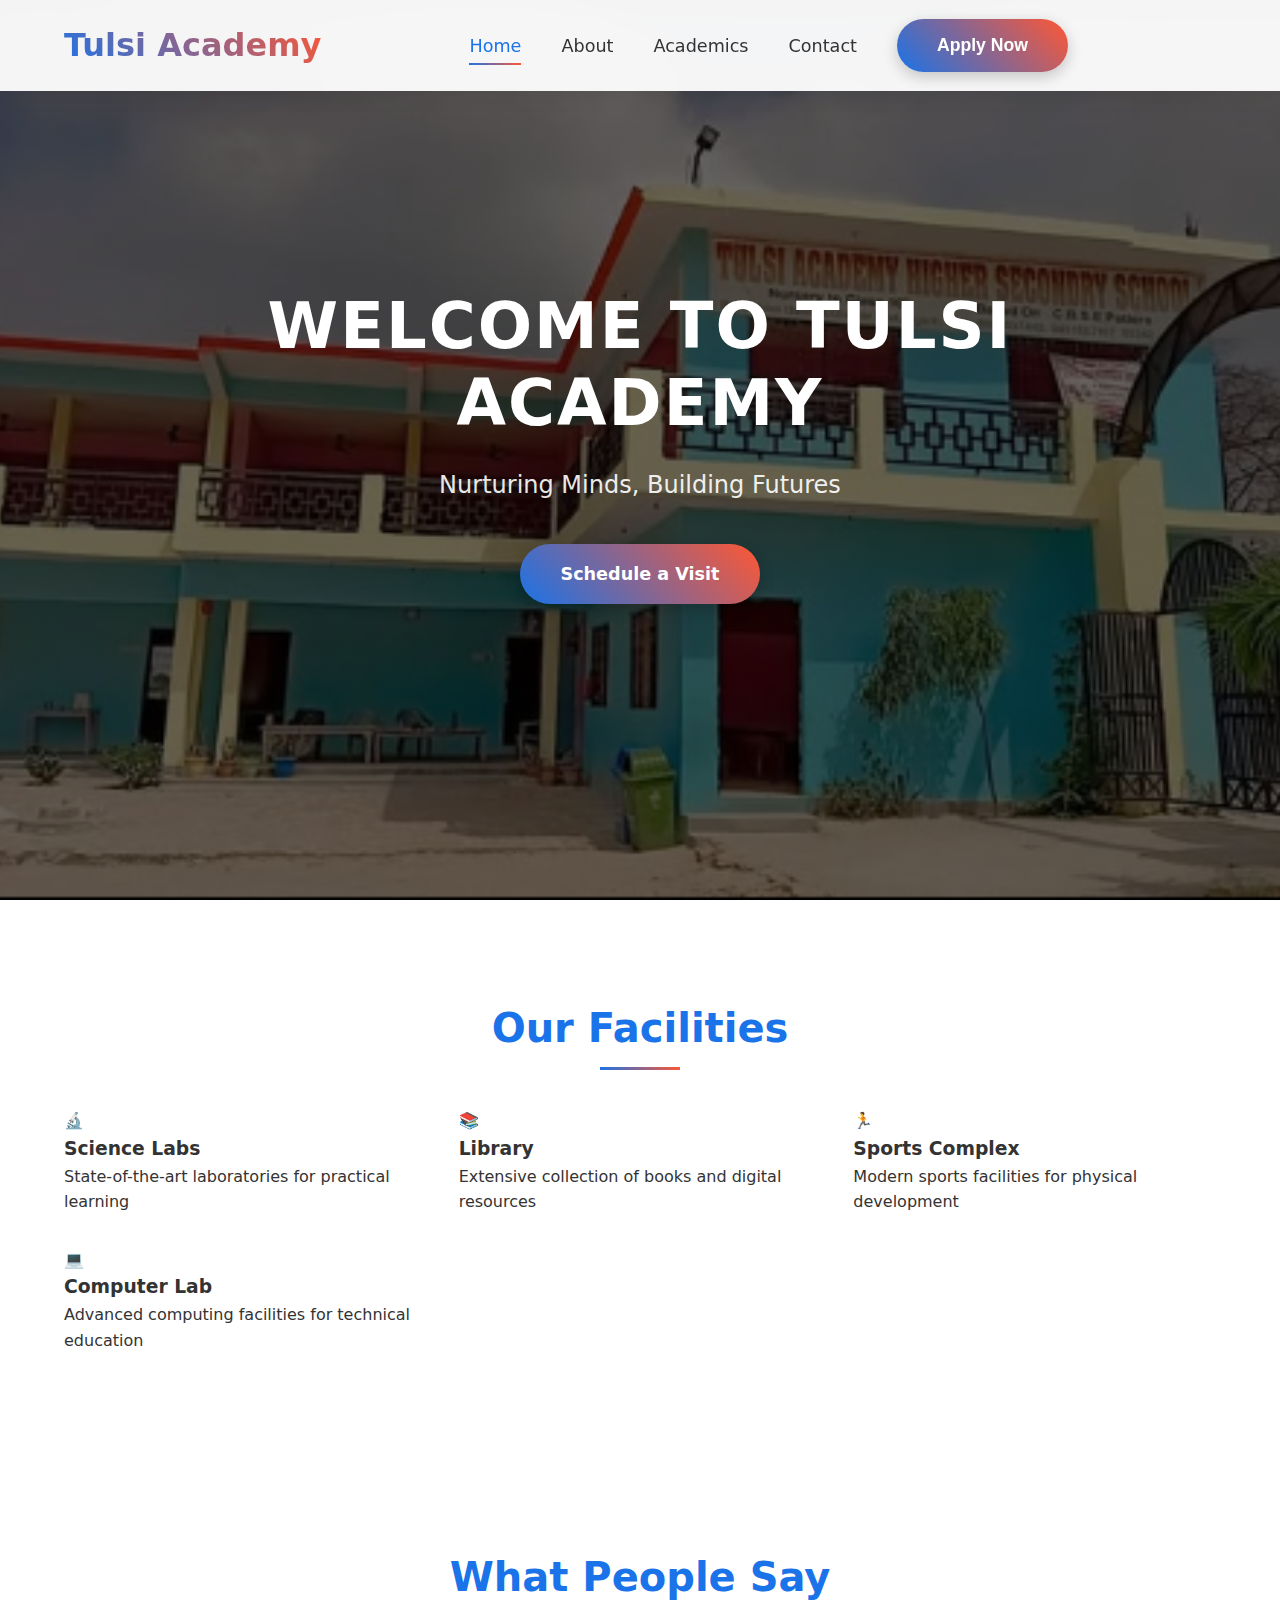
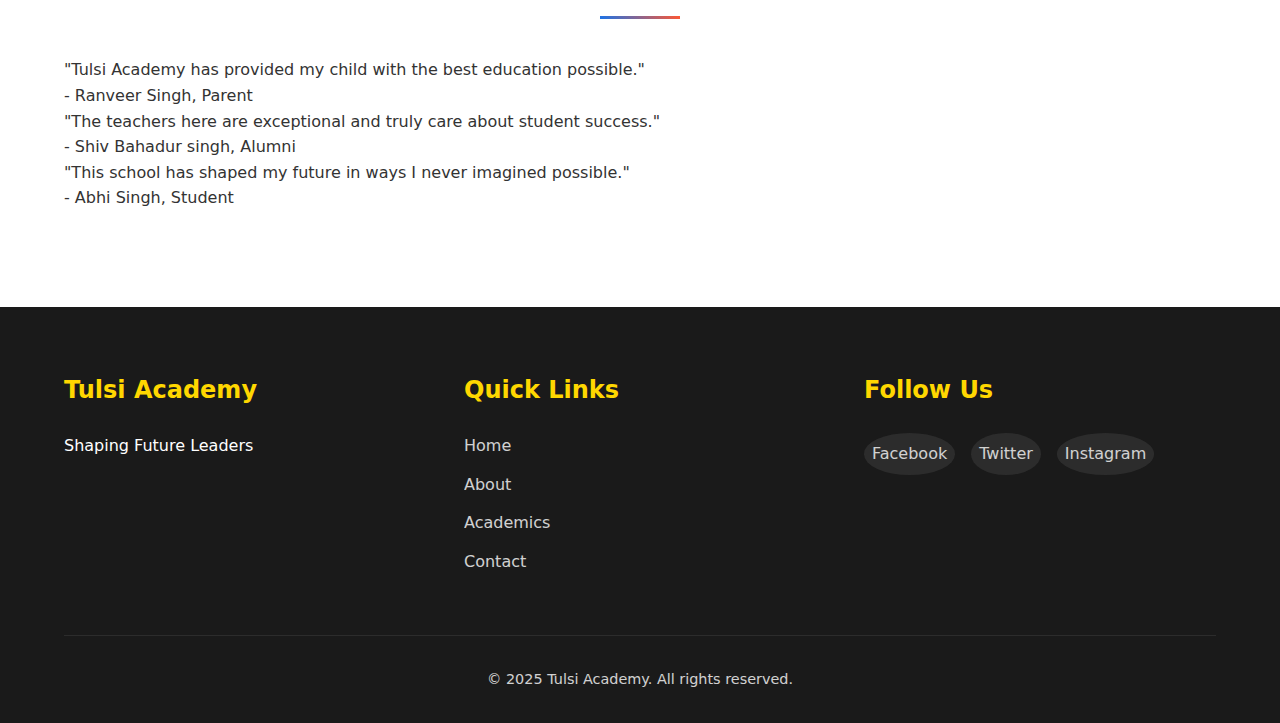
<file: index.html>
<!DOCTYPE html>
<html lang="en">
<head>
    <meta charset="UTF-8" />
    <meta name="viewport" content="width=device-width, initial-scale=1.0" />
    <title>Tulsi Academy - Shaping Future Leaders</title>
    <link rel="stylesheet" href="style.css" />
</head>
<body>
    <nav class="navbar">
        <div class="logo">Tulsi Academy</div>
        <div class="nav-links">
            <a href="index.html" class="active">Home</a>
            <a href="about.html">About</a>
            <a href="academics.html">Academics</a>
            <a href="contact.html">Contact</a>
            <button class="cta-button">Apply Now</button>
        </div>
        <div class="mobile-menu-btn">
            <span></span>
            <span></span>
            <span></span>
        </div>
    </nav>

    <main>
        <section id="home" class="hero">
            <div class="hero-content">
                <h1>Welcome to Tulsi Academy</h1>
                <p>Nurturing Minds, Building Futures</p>
                <a href="schedule.html" class="cta-button">Schedule a Visit</a>
            </div>
        </section>

        <section class="facilities">
            <h2>Our Facilities</h2>
            <div class="facilities-grid">
                <div class="facility-card">
                    <div class="facility-icon">🔬</div>
                    <h3>Science Labs</h3>
                    <p>State-of-the-art laboratories for practical learning</p>
                </div>
                <div class="facility-card">
                    <div class="facility-icon">📚</div>
                    <h3>Library</h3>
                    <p>Extensive collection of books and digital resources</p>
                </div>
                <div class="facility-card">
                    <div class="facility-icon">🏃</div>
                    <h3>Sports Complex</h3>
                    <p>Modern sports facilities for physical development</p>
                </div>
                <div class="facility-card">
                    <div class="facility-icon">💻</div>
                    <h3>Computer Lab</h3>
                    <p>Advanced computing facilities for technical education</p>
                </div>
            </div>
        </section>

        <section class="testimonials">
            <h2>What People Say</h2>
            <div class="testimonial-container">
                <div class="testimonial active">
                    <p>"Tulsi Academy has provided my child with the best education possible."</p>
                    <span>- Ranveer Singh, Parent</span>
                </div>
                <div class="testimonial">
                    <p>"The teachers here are exceptional and truly care about student success."</p>
                    <span>- Shiv Bahadur singh, Alumni</span>
                </div>
                <div class="testimonial">
                    <p>"This school has shaped my future in ways I never imagined possible."</p>
                    <span>- Abhi Singh, Student</span>
                </div>
            </div>
        </section>
    </main>

    <footer>
        <div class="footer-content">
            <div class="footer-section">
                <h3>Tulsi Academy</h3>
                <p>Shaping Future Leaders</p>
            </div>
            <div class="footer-section">
                <h3>Quick Links</h3>
                <a href="index.html">Home</a>
                <a href="about.html">About</a>
                <a href="academics.html">Academics</a>
                <a href="contact.html">Contact</a>
            </div>
            <div class="footer-section">
                <h3>Follow Us</h3>
                <div class="social-links">
                    <a href="#">Facebook</a>
                    <a href="#">Twitter</a>
                    <a href="#">Instagram</a>
                </div>
            </div>
        </div>
        <div class="footer-bottom">
            <p>&copy; 2025 Tulsi Academy. All rights reserved.</p>
        </div>
    </footer>

    <script type="module" src="/main.js"></script>
</body>
</html>
</file>
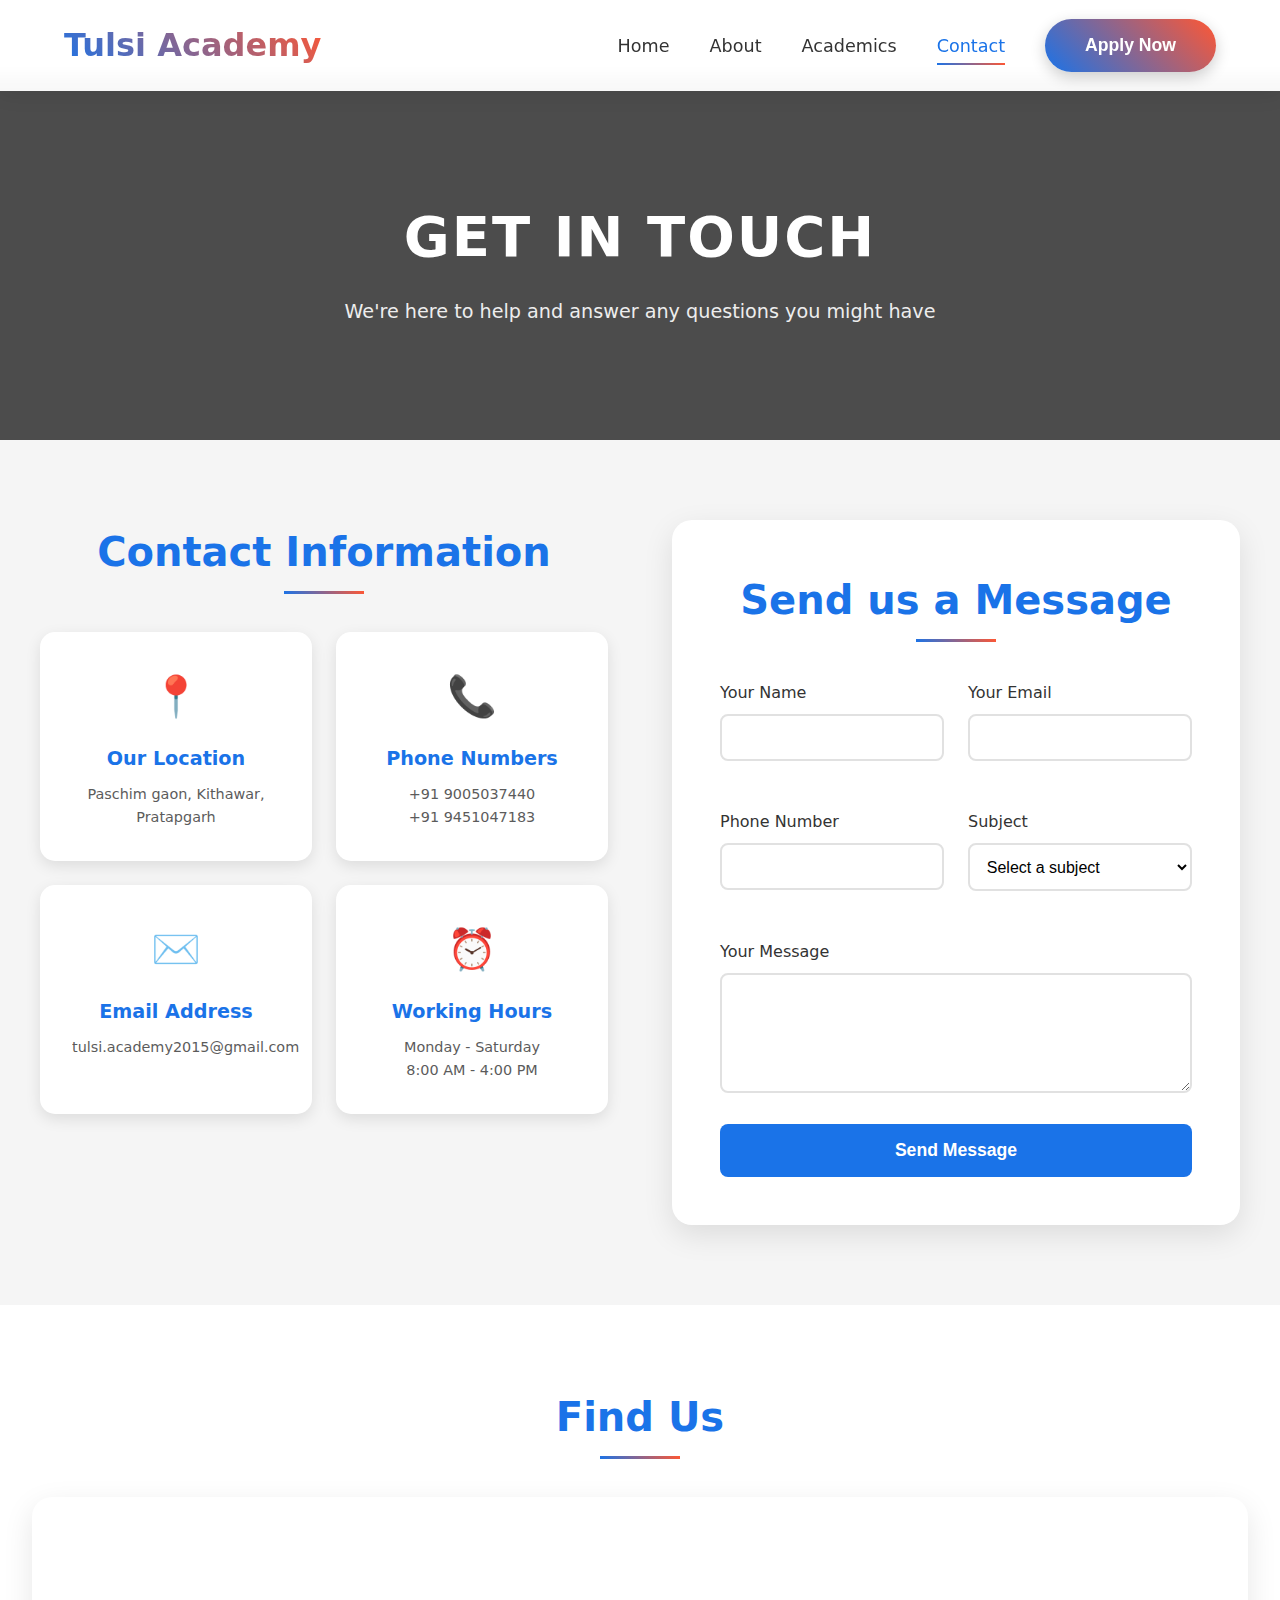
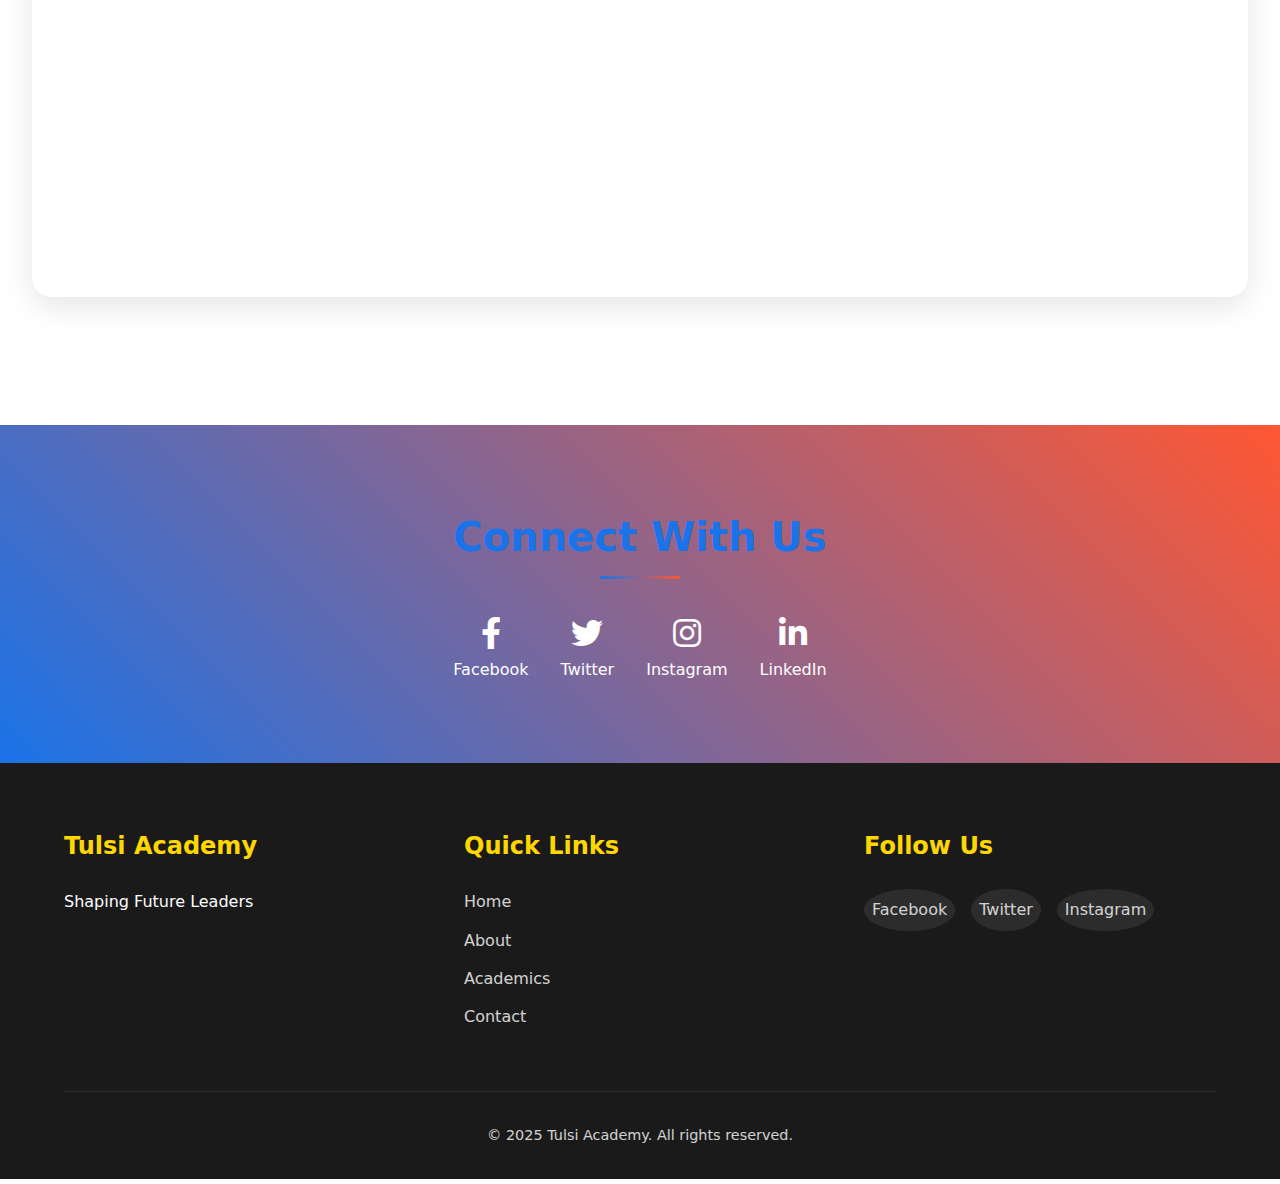
<file: contact.html>
<!DOCTYPE html>
<html lang="en">
<head>
    <meta charset="UTF-8" />
    <meta name="viewport" content="width=device-width, initial-scale=1.0" />
    <title>Contact Us - Tulsi Academy</title>
    <link rel="stylesheet" href="/style.css" />
</head>
<body>
    <nav class="navbar">
        <div class="logo">Tulsi Academy</div>
        <div class="nav-links">
            <a href="index.html">Home</a>
            <a href="about.html">About</a>
            <a href="academics.html">Academics</a>
            <a href="contact.html" class="active">Contact</a>
            <button class="cta-button">Apply Now</button>
        </div>
    </nav>

    <main>
        <div class="contact-hero">
            <h1 data-aos="fade-down">Get in Touch</h1>
            <p data-aos="fade-up">We're here to help and answer any questions you might have</p>
        </div>

        <section class="contact-section">
            <div class="contact-container">
                <div class="contact-info" data-aos="fade-right">
                    <h2>Contact Information</h2>
                    <div class="info-cards">
                        <div class="info-card">
                            <div class="info-icon">📍</div>
                            <h3>Our Location</h3>
                            <p>Paschim gaon, Kithawar, Pratapgarh</p>
                        </div>
                        <div class="info-card">
                            <div class="info-icon">📞</div>
                            <h3>Phone Numbers</h3>
                            <p>+91 9005037440</p>
                            <p>+91 9451047183</p>
                        </div>
                        <div class="info-card">
                            <div class="info-icon">✉️</div>
                            <h3>Email Address</h3>
                            <p>tulsi.academy2015@gmail.com</p>
                        </div>
                        <div class="info-card">
                            <div class="info-icon">⏰</div>
                            <h3>Working Hours</h3>
                            <p>Monday - Saturday</p>
                            <p>8:00 AM - 4:00 PM</p>
                        </div>
                    </div>
                </div>

                <div class="contact-form-container" data-aos="fade-left">
                    <h2>Send us a Message</h2>
                    <form class="contact-form" id="contactForm">
                        <div class="form-row">
                            <div class="form-group">
                                <label for="name">Your Name</label>
                                <input type="text" id="name" required>
                                <div class="form-border"></div>
                            </div>
                            <div class="form-group">
                                <label for="email">Your Email</label>
                                <input type="email" id="email" required>
                                <div class="form-border"></div>
                            </div>
                        </div>
                        <div class="form-row">
                            <div class="form-group">
                                <label for="phone">Phone Number</label>
                                <input type="tel" id="phone">
                                <div class="form-border"></div>
                            </div>
                            <div class="form-group">
                                <label for="subject">Subject</label>
                                <select id="subject" required>
                                    <option value="">Select a subject</option>
                                    <option value="admission">Admission Inquiry</option>
                                    <option value="general">General Inquiry</option>
                                    <option value="feedback">Feedback</option>
                                    <option value="complaint">Complaint</option>
                                </select>
                                <div class="form-border"></div>
                            </div>
                        </div>
                        <div class="form-group">
                            <label for="message">Your Message</label>
                            <textarea id="message" rows="5" required></textarea>
                            <div class="form-border"></div>
                        </div>
                        <button type="submit" class="submit-button">
                            <span>Send Message</span>
                            <div class="button-effect"></div>
                        </button>
                    </form>
                </div>
            </div>
        </section>

        <section class="map-section" data-aos="zoom-in">
            <h2>Find Us</h2>
            <div class="map-container">
                <iframe 
                    src="https://www.google.com/maps/embed?pb=!1m18!1m12!1m3!1d3585.631401018484!2d81.77848947470812!3d26.012889277194855!2m3!1f0!2f0!3f0!3m2!1i1024!2i768!4f13.1!3m3!1m2!1s0x399af3d20f72b7ef%3A0xb9af66e55551ac8c!2sTulsi%20Academy%20School!5e0!3m2!1sen!2sin!4v1739102070087!5m2!1sen!2sin" 
                    width="100%" 
                    height="450" 
                    style="border:0;" 
                    allowfullscreen="" 
                    loading="lazy">
                </iframe>
            </div>
        </section>

        <section class="social-connect" data-aos="fade-up">
            <h2>Connect With Us</h2>
            <div class="social-icons">
                <a href="#" class="social-icon facebook">
                    <i class="fab fa-facebook-f"></i>
                    <span>Facebook</span>
                </a>
                <a href="#" class="social-icon twitter">
                    <i class="fab fa-twitter"></i>
                    <span>Twitter</span>
                </a>
                <a href="#" class="social-icon instagram">
                    <i class="fab fa-instagram"></i>
                    <span>Instagram</span>
                </a>
                <a href="#" class="social-icon linkedin">
                    <i class="fab fa-linkedin-in"></i>
                    <span>LinkedIn</span>
                </a>
            </div>
        </section>
    </main>

    <footer>
        <div class="footer-content">
            <div class="footer-section">
                <h3>Tulsi Academy</h3>
                <p>Shaping Future Leaders</p>
            </div>
            <div class="footer-section">
                <h3>Quick Links</h3>
                <a href="index.html">Home</a>
                <a href="about.html">About</a>
                <a href="academics.html">Academics</a>
                <a href="contact.html">Contact</a>
            </div>
            <div class="footer-section">
                <h3>Follow Us</h3>
                <div class="social-links">
                    <a href="#">Facebook</a>
                    <a href="#">Twitter</a>
                    <a href="#">Instagram</a>
                </div>
            </div>
        </div>
        <div class="footer-bottom">
            <p>&copy; 2025 Tulsi Academy. All rights reserved.</p>
        </div>
    </footer>

    <script type="module" src="/main.js"></script>
    <link rel="stylesheet" href="https://cdnjs.cloudflare.com/ajax/libs/font-awesome/5.15.4/css/all.min.css">
</body>
</html>
</file>
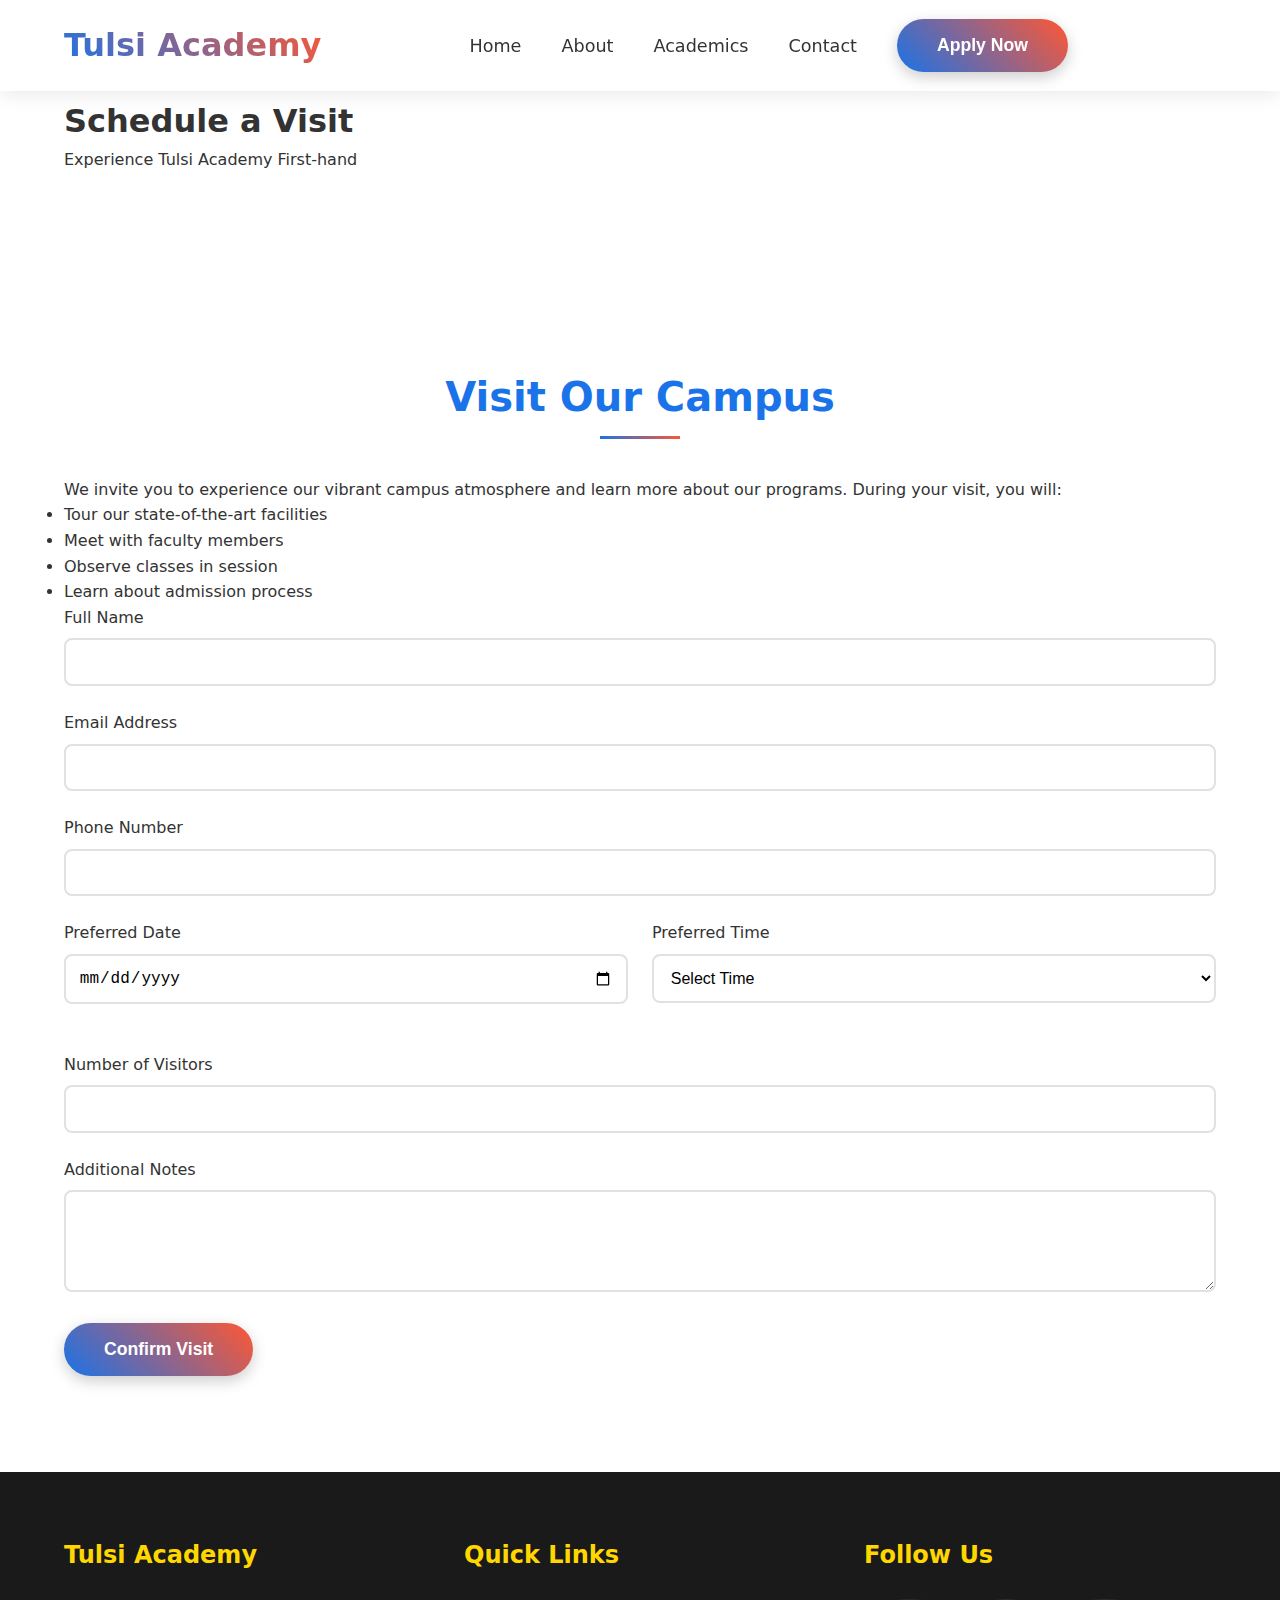
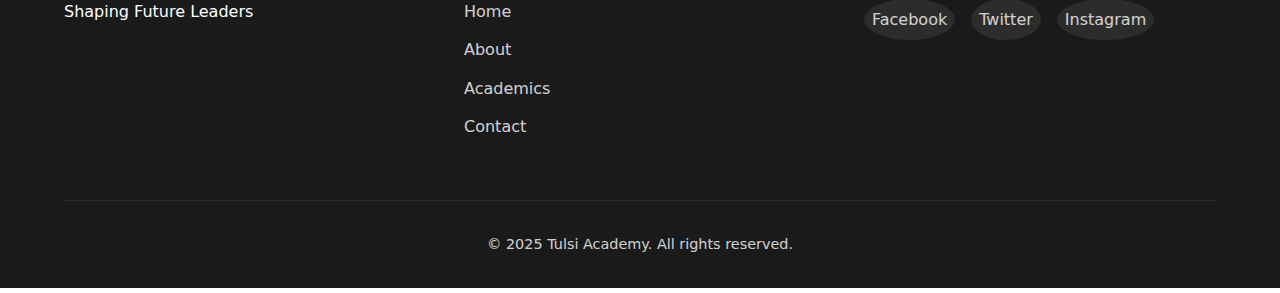
<file: schedule.html>
<!DOCTYPE html>
<html lang="en">
<head>
    <meta charset="UTF-8" />
    <meta name="viewport" content="width=device-width, initial-scale=1.0" />
    <title>Schedule a Visit - Tulsi Academy</title>
    <link rel="stylesheet" href="/style.css" />
</head>
<body>
    <nav class="navbar">
        <div class="logo">Tulsi Academy</div>
        <div class="nav-links">
            <a href="index.html">Home</a>
            <a href="about.html">About</a>
            <a href="academics.html">Academics</a>
            <a href="contact.html">Contact</a>
            <button class="cta-button">Apply Now</button>
        </div>
        <div class="mobile-menu-btn">
            <span></span>
            <span></span>
            <span></span>
        </div>
    </nav>

    <main>
        <section class="page-header schedule-header">
            <h1>Schedule a Visit</h1>
            <p class="header-subtitle">Experience Tulsi Academy First-hand</p>
        </section>

        <section class="schedule-page">
            <div class="schedule-container">
                <div class="schedule-info">
                    <h2>Visit Our Campus</h2>
                    <p>We invite you to experience our vibrant campus atmosphere and learn more about our programs. During your visit, you will:</p>
                    <ul class="visit-features">
                        <li>Tour our state-of-the-art facilities</li>
                        <li>Meet with faculty members</li>
                        <li>Observe classes in session</li>
                        <li>Learn about admission process</li>
                    </ul>
                </div>

                <form class="schedule-form">
                    <div class="form-group">
                        <label for="name">Full Name</label>
                        <input type="text" id="name" required>
                    </div>
                    
                    <div class="form-group">
                        <label for="email">Email Address</label>
                        <input type="email" id="email" required>
                    </div>
                    
                    <div class="form-group">
                        <label for="phone">Phone Number</label>
                        <input type="tel" id="phone" required>
                    </div>
                    
                    <div class="form-row">
                        <div class="form-group">
                            <label for="date">Preferred Date</label>
                            <input type="date" id="date" required>
                        </div>
                        
                        <div class="form-group">
                            <label for="time">Preferred Time</label>
                            <select id="time" required>
                                <option value="">Select Time</option>
                                <option value="morning">9:00 AM - 11:00 AM</option>
                                <option value="afternoon">2:00 PM - 4:00 PM</option>
                            </select>
                        </div>
                    </div>
                    
                    <div class="form-group">
                        <label for="participants">Number of Visitors</label>
                        <input type="number" id="participants" min="1" max="5" required>
                    </div>
                    
                    <div class="form-group">
                        <label for="message">Additional Notes</label>
                        <textarea id="message" rows="4"></textarea>
                    </div>

                    <button type="submit" class="cta-button">Confirm Visit</button>
                </form>
            </div>
        </section>
    </main>

    <footer>
        <div class="footer-content">
            <div class="footer-section">
                <h3>Tulsi Academy</h3>
                <p>Shaping Future Leaders</p>
            </div>
            <div class="footer-section">
                <h3>Quick Links</h3>
                <a href="index.html">Home</a>
                <a href="about.html">About</a>
                <a href="academics.html">Academics</a>
                <a href="contact.html">Contact</a>
            </div>
            <div class="footer-section">
                <h3>Follow Us</h3>
                <div class="social-links">
                    <a href="#">Facebook</a>
                    <a href="#">Twitter</a>
                    <a href="#">Instagram</a>
                </div>
            </div>
        </div>
        <div class="footer-bottom">
            <p>&copy; 2025 Tulsi Academy. All rights reserved.</p>
        </div>
    </footer>

    <script type="module" src="/main.js"></script>
</body>
</html>
</file>
<file: style.css>
:root {
    --primary-color: #1a73e8;
    --secondary-color: #ffd700;
    --accent-color: #ff5733;
    --text-color: #333;
    --light-bg: #f5f5f5;
    --white: #ffffff;
    --dark-bg: #1a1a1a;
    --card-shadow: 0 10px 30px rgba(0, 0, 0, 0.1);
    --transition: all 0.3s ease-in-out;
  }
  
  * {
    margin: 0;
    padding: 0;
    box-sizing: border-box;
    scroll-behavior: smooth;
  }
  
  body {
    font-family: 'Inter', system-ui, -apple-system, sans-serif;
    line-height: 1.6;
    color: var(--text-color);
    background-color: var(--white);
    overflow-x: hidden;
  }
  
  /* Navbar Styles */
  .navbar {
    position: fixed;
    top: 0;
    width: 100%;
    display: flex;
    justify-content: space-between;
    align-items: center;
    padding: 1.2rem 5%;
    background: rgba(255, 255, 255, 0.95);
    backdrop-filter: blur(10px);
    box-shadow: 0 2px 20px rgba(0, 0, 0, 0.1);
    z-index: 1000;
    transition: var(--transition);
  }
  
  .navbar.scrolled {
    padding: 0.8rem 5%;
    background: rgba(255, 255, 255, 0.98);
  }
  
  .logo {
    font-size: 2rem;
    font-weight: 700;
    background: linear-gradient(45deg, var(--primary-color), var(--accent-color));
    -webkit-background-clip: text;
    background-clip: text;
    color: transparent;
    transition: var(--transition);
  }
  
  .logo:hover {
    transform: scale(1.05);
  }
  
  .nav-links {
    display: flex;
    gap: 2.5rem;
    align-items: center;
  }
  
  .nav-links a {
    text-decoration: none;
    color: var(--text-color);
    font-weight: 500;
    font-size: 1.1rem;
    position: relative;
    transition: var(--transition);
  }
  
  .nav-links a::after {
    content: '';
    position: absolute;
    bottom: -5px;
    left: 0;
    width: 100%;
    height: 2px;
    background: linear-gradient(45deg, var(--primary-color), var(--accent-color));
    transform: scaleX(0);
    transform-origin: right;
    transition: transform 0.3s ease;
  }
  
  .nav-links a:hover::after {
    transform: scaleX(1);
    transform-origin: left;
  }
  
  .nav-links a.active {
    color: var(--primary-color);
  }
  
  .nav-links a.active::after {
    transform: scaleX(1);
  }
  
  /* Hero Section */
  .hero {
    min-height: 100vh;
    background: linear-gradient(rgba(0, 0, 0, 0.6), rgba(0, 0, 0, 0.6)),
                url('tulsi.PNG');
    background-size: cover;
    background-position: center;
    background-attachment: fixed;
    display: flex;
    align-items: center;
    justify-content: center;
    text-align: center;
    color: var(--white);
    padding: 2rem;
  }
  
  .hero-content {
    max-width: 900px;
    animation: fadeInUp 1s ease;
  }
  
  .hero-content h1 {
    font-size: 4rem;
    font-weight: 800;
    margin-bottom: 1.5rem;
    line-height: 1.2;
    text-transform: uppercase;
    letter-spacing: 2px;
  }
  
  .hero-content p {
    font-size: 1.5rem;
    margin-bottom: 2.5rem;
    opacity: 0.9;
  }
  
  /* Buttons */
  .cta-button {
    padding: 1rem 2.5rem;
    font-size: 1.1rem;
    font-weight: 600;
    color: var(--white);
    background: linear-gradient(45deg, var(--primary-color), var(--accent-color));
    border: none;
    border-radius: 50px;
    cursor: pointer;
    transition: var(--transition);
    box-shadow: 0 5px 15px rgba(0, 0, 0, 0.2);
    text-decoration: none;
    display: inline-block;
    position: relative;
    overflow: hidden;
  }
  
  .cta-button::before {
    content: '';
    position: absolute;
    top: 0;
    left: -100%;
    width: 100%;
    height: 100%;
    background: linear-gradient(
      120deg,
      transparent,
      rgba(255, 255, 255, 0.3),
      transparent
    );
    transition: 0.5s;
  }
  
  .cta-button:hover {
    transform: translateY(-3px);
    box-shadow: 0 8px 25px rgba(0, 0, 0, 0.3);
  }
  
  .cta-button:hover::before {
    left: 100%;
  }
  
  /* Section Styles */
  section {
    padding: 6rem 5%;
  }
  
  section h2 {
    font-size: 2.5rem;
    text-align: center;
    margin-bottom: 3rem;
    color: var(--primary-color);
    position: relative;
  }
  
  section h2::after {
    content: '';
    position: absolute;
    bottom: -10px;
    left: 50%;
    transform: translateX(-50%);
    width: 80px;
    height: 3px;
    background: linear-gradient(45deg, var(--primary-color), var(--accent-color));
  }
  
  /* Card Styles */
  .card {
    background: var(--white);
    border-radius: 15px;
    padding: 2rem;
    box-shadow: var(--card-shadow);
    transition: var(--transition);
    position: relative;
    overflow: hidden;
  }
  
  .card:hover {
    transform: translateY(-10px);
    box-shadow: 0 15px 40px rgba(0, 0, 0, 0.15);
  }
  
  .card::before {
    content: '';
    position: absolute;
    top: 0;
    left: 0;
    width: 100%;
    height: 4px;
    background: linear-gradient(45deg, var(--primary-color), var(--accent-color));
  }
  
  /* Grid Layouts */
  .grid {
    display: grid;
    grid-template-columns: repeat(auto-fit, minmax(300px, 1fr));
    gap: 2rem;
  }
  
  /* Footer */
  footer {
    background: var(--dark-bg);
    color: var(--white);
    padding: 4rem 5% 2rem;
  }
  
  .footer-content {
    display: grid;
    grid-template-columns: repeat(auto-fit, minmax(250px, 1fr));
    gap: 3rem;
    margin-bottom: 3rem;
  }
  
  .footer-section h3 {
    font-size: 1.5rem;
    margin-bottom: 1.5rem;
    color: var(--secondary-color);
  }
  
  .footer-section a {
    color: var(--white);
    text-decoration: none;
    display: block;
    margin-bottom: 0.8rem;
    transition: var(--transition);
    opacity: 0.8;
  }
  
  .footer-section a:hover {
    color: var(--secondary-color);
    opacity: 1;
    transform: translateX(5px);
  }
  
  .social-links {
    display: flex;
    gap: 1rem;
  }
  
  .social-links a {
    padding: 0.5rem;
    border-radius: 50%;
    background: rgba(255, 255, 255, 0.1);
    transition: var(--transition);
  }
  
  .social-links a:hover {
    background: var(--primary-color);
    transform: translateY(-3px);
  }
  
  .footer-bottom {
    text-align: center;
    padding-top: 2rem;
    border-top: 1px solid rgba(255, 255, 255, 0.1);
    font-size: 0.9rem;
    opacity: 0.8;
  }
  
  /* Animations */
  @keyframes fadeInUp {
    from {
      opacity: 0;
      transform: translateY(30px);
    }
    to {
      opacity: 1;
      transform: translateY(0);
    }
  }
  
  @keyframes slideIn {
    from {
      opacity: 0;
      transform: translateX(-30px);
    }
    to {
      opacity: 1;
      transform: translateX(0);
    }
  }
  
  /* Form Styles */
  .form-group {
    margin-bottom: 1.5rem;
  }
  
  .form-group input,
  .form-group textarea,
  .form-group select {
    width: 100%;
    padding: 1rem;
    border: 1px solid rgba(0, 0, 0, 0.1);
    border-radius: 8px;
    font-size: 1rem;
    transition: var(--transition);
  }
  
  .form-group input:focus,
  .form-group textarea:focus,
  .form-group select:focus {
    outline: none;
    border-color: var(--primary-color);
    box-shadow: 0 0 0 3px rgba(26, 115, 232, 0.1);
  }
  
  /* Responsive Design */
  @media (max-width: 1024px) {
    .hero-content h1 {
      font-size: 3.5rem;
    }
    
    section {
      padding: 4rem 5%;
    }
  }
  
  @media (max-width: 768px) {
    .navbar {
      padding: 1rem;
    }
  
    .nav-links {
      display: none;
    }
  
    .hero-content h1 {
      font-size: 2.5rem;
    }
  
    .hero-content p {
      font-size: 1.2rem;
    }
  
    section {
      padding: 3rem 1rem;
    }
  
    .grid {
      grid-template-columns: 1fr;
    }
  }
  
  @media (max-width: 480px) {
    .hero-content h1 {
      font-size: 2rem;
    }
  
    .cta-button {
      padding: 0.8rem 2rem;
      font-size: 1rem;
    }
  }
  @keyframes slideFromLeft {
    from {
      opacity: 0;
      transform: translateX(-100px);
    }
    to {
      opacity: 1;
      transform: translateX(0);
    }
  }
  
  @keyframes slideFromRight {
    from {
      opacity: 0;
      transform: translateX(100px);
    }
    to {
      opacity: 1;
      transform: translateX(0);
    }
  }
  
  @keyframes fadeIn {
    from { opacity: 0; }
    to { opacity: 1; }
  }
  
  @keyframes scaleIn {
    from {
      opacity: 0;
      transform: scale(0.8);
    }
    to {
      opacity: 1;
      transform: scale(1);
    }
  }
  
  /* Stripe Animation */
  .stripe-bg {
    background: repeating-linear-gradient(
      45deg,
      var(--primary-color),
      var(--primary-color) 10px,
      var(--secondary-color) 10px,
      var(--secondary-color) 20px
    );
    height: 5px;
    width: 100%;
    animation: stripeMove 20s linear infinite;
  }
  
  @keyframes stripeMove {
    from { background-position: 0 0; }
    to { background-position: 50px 0; }
  }
  
  /* Enhanced Section Styles */
  .vision-mission-section {
    display: grid;
    grid-template-columns: repeat(auto-fit, minmax(300px, 1fr));
    gap: 2rem;
    margin: 4rem 0;
  }
  
  .vision-card, .mission-card {
    animation: scaleIn 0.8s ease-out;
    transition: transform 0.3s ease;
  }
  
  .vision-card:hover, .mission-card:hover {
    transform: translateY(-10px);
  }
  
  /* Timeline Animation */
  .timeline-item {
    opacity: 0;
    animation: slideFromLeft 0.8s ease-out forwards;
  }
  
  .timeline-item:nth-child(even) {
    animation: slideFromRight 0.8s ease-out forwards;
  }
  
  /* Gallery Section */
  .gallery-section {
    padding: 4rem 0;
  }
  
  .gallery-grid {
    display: grid;
    grid-template-columns: repeat(auto-fit, minmax(250px, 1fr));
    gap: 1.5rem;
    padding: 2rem 0;
  }
  
  .gallery-item {
    position: relative;
    overflow: hidden;
    border-radius: 10px;
    cursor: pointer;
  }
  
  .gallery-item img {
    width: 100%;
    height: 250px;
    object-fit: cover;
    transition: transform 0.5s ease;
  }
  
  .gallery-item:hover img {
    transform: scale(1.1);
  }
  
  /* Map Section */
  .map-container {
    height: 400px;
    margin: 3rem 0;
    border-radius: 10px;
    overflow: hidden;
    box-shadow: var(--card-shadow);
  }
  
  /* Academic Programs Animation */
  .program-card {
    opacity: 0;
    animation: scaleIn 0.8s ease-out forwards;
    transition: transform 0.3s ease;
  }
  
  .program-card:hover {
    transform: translateY(-10px);
  }
  
  /* Video Section */
  .video-section {
    padding: 4rem 0;
  }
  
  .video-container {
    position: relative;
    padding-bottom: 56.25%;
    height: 0;
    overflow: hidden;
    border-radius: 10px;
    box-shadow: var(--card-shadow);
  }
  
  .video-container iframe {
    position: absolute;
    top: 0;
    left: 0;
    width: 100%;
    height: 100%;
    border: 0;
  }
  /* Add these styles to your existing CSS */

/* Academics Hero Section */
.academics-hero {
  height: 60vh;
  background: linear-gradient(rgba(0, 0, 0, 0.6), rgba(0, 0, 0, 0.6)),
              url('https://source.unsplash.com/1920x1080/?education,school') no-repeat center center;
  background-size: cover;
  display: flex;
  flex-direction: column;
  justify-content: center;
  align-items: center;
  text-align: center;
  color: var(--white);
  padding: 2rem;
  margin-top: 80px;
}

.academics-hero h1 {
  font-size: 4rem;
  margin-bottom: 1rem;
  animation: fadeInDown 1s ease;
}

.academics-hero p {
  font-size: 1.5rem;
  animation: fadeInUp 1s ease;
}

/* Programs Section */
.programs-section {
  padding: 5rem 2rem;
  background: var(--light-bg);
}

.programs-grid {
  display: grid;
  grid-template-columns: repeat(auto-fit, minmax(300px, 1fr));
  gap: 2rem;
  padding: 2rem 0;
}

.program-card {
  background: var(--white);
  border-radius: 15px;
  overflow: hidden;
  box-shadow: var(--card-shadow);
  transition: transform 0.3s ease, box-shadow 0.3s ease;
  position: relative;
}

.program-card:hover {
  transform: translateY(-10px);
  box-shadow: 0 15px 30px rgba(0, 0, 0, 0.2);
}

.program-image {
  height: 200px;
  overflow: hidden;
}

.program-image img {
  width: 100%;
  height: 100%;
  object-fit: cover;
  transition: transform 0.5s ease;
}

.program-card:hover .program-image img {
  transform: scale(1.1);
}

.program-content {
  padding: 2rem;
}

.program-content h3 {
  color: var(--primary-color);
  font-size: 1.5rem;
  margin-bottom: 1rem;
}

.program-features {
  list-style: none;
  padding: 0;
  margin: 1rem 0;
}

.program-features li {
  padding: 0.5rem 0;
  position: relative;
  padding-left: 1.5rem;
}

.program-features li::before {
  content: '→';
  position: absolute;
  left: 0;
  color: var(--primary-color);
}

.learn-more {
  display: inline-block;
  color: var(--primary-color);
  text-decoration: none;
  font-weight: 600;
  margin-top: 1rem;
  transition: transform 0.3s ease;
}

.learn-more:hover {
  transform: translateX(10px);
}

/* Curriculum Section */
.curriculum-section {
  position: relative;
  padding: 5rem 2rem;
}

.parallax-bg {
  background: linear-gradient(rgba(0, 0, 0, 0.8), rgba(0, 0, 0, 0.8)),
              url('https://source.unsplash.com/1920x1080/?study') no-repeat center center fixed;
  background-size: cover;
  padding: 5rem 2rem;
  color: var(--white);
}

.curriculum-grid {
  display: grid;
  grid-template-columns: repeat(auto-fit, minmax(250px, 1fr));
  gap: 2rem;
  margin-top: 3rem;
}

.curriculum-card {
  background: rgba(255, 255, 255, 0.1);
  backdrop-filter: blur(10px);
  padding: 2rem;
  border-radius: 15px;
  transition: transform 0.3s ease;
}

.curriculum-card:hover {
  transform: translateY(-10px);
}

.card-icon {
  font-size: 2.5rem;
  margin-bottom: 1rem;
}

/* Facilities Showcase */
.facilities-showcase {
  padding: 5rem 2rem;
  background: var(--light-bg);
}

.facilities-grid {
  display: grid;
  grid-template-columns: repeat(auto-fit, minmax(300px, 1fr));
  gap: 2rem;
  margin-top: 3rem;
}

.facility-item {
  position: relative;
  height: 300px;
  border-radius: 15px;
  overflow: hidden;
  cursor: pointer;
}

.facility-item img {
  width: 100%;
  height: 100%;
  object-fit: cover;
  transition: transform 0.5s ease;
}

.facility-overlay {
  position: absolute;
  bottom: -100%;
  left: 0;
  width: 100%;
  padding: 2rem;
  background: linear-gradient(transparent, rgba(0, 0, 0, 0.8));
  color: var(--white);
  transition: bottom 0.3s ease;
}

.facility-item:hover img {
  transform: scale(1.1);
}

.facility-item:hover .facility-overlay {
  bottom: 0;
}

/* Animations */
@keyframes fadeInDown {
  from {
      opacity: 0;
      transform: translateY(-30px);
  }
  to {
      opacity: 1;
      transform: translateY(0);
  }
}

@keyframes fadeInUp {
  from {
      opacity: 0;
      transform: translateY(30px);
  }
  to {
      opacity: 1;
      transform: translateY(0);
  }
}

/* Responsive Design */
@media (max-width: 768px) {
  .academics-hero h1 {
      font-size: 2.5rem;
  }
  
  .academics-hero p {
      font-size: 1.2rem;
  }
  
  .programs-grid,
  .curriculum-grid,
  .facilities-grid {
      grid-template-columns: 1fr;
  }
}
/* Add these styles to your existing CSS */

/* Contact Hero Section */
.contact-hero {
  height: 40vh;
  background: linear-gradient(rgba(0, 0, 0, 0.7), rgba(0, 0, 0, 0.7)),
              url('https://source.unsplash.com/1920x1080/?school-building') no-repeat center center;
  background-size: cover;
  display: flex;
  flex-direction: column;
  justify-content: center;
  align-items: center;
  text-align: center;
  color: var(--white);
  padding: 2rem;
  margin-top: 80px;
}

.contact-hero h1 {
  font-size: 3.5rem;
  margin-bottom: 1rem;
  text-transform: uppercase;
  letter-spacing: 2px;
}

.contact-hero p {
  font-size: 1.2rem;
  max-width: 600px;
  opacity: 0.9;
}

/* Contact Section */
.contact-section {
  padding: 5rem 2rem;
  background: var(--light-bg);
}

.contact-container {
  max-width: 1200px;
  margin: 0 auto;
  display: grid;
  grid-template-columns: 1fr 1fr;
  gap: 4rem;
}

/* Contact Info Cards */
.info-cards {
  display: grid;
  grid-template-columns: repeat(auto-fit, minmax(200px, 1fr));
  gap: 1.5rem;
  margin-top: 2rem;
}

.info-card {
  background: var(--white);
  padding: 2rem;
  border-radius: 15px;
  box-shadow: 0 5px 15px rgba(0, 0, 0, 0.1);
  transition: transform 0.3s ease, box-shadow 0.3s ease;
  text-align: center;
}

.info-card:hover {
  transform: translateY(-10px);
  box-shadow: 0 8px 25px rgba(0, 0, 0, 0.15);
}

.info-icon {
  font-size: 2.5rem;
  margin-bottom: 1rem;
}

.info-card h3 {
  color: var(--primary-color);
  margin-bottom: 0.5rem;
  font-size: 1.2rem;
}

.info-card p {
  color: var(--text-color);
  opacity: 0.8;
  font-size: 0.9rem;
}

/* Contact Form */
.contact-form-container {
  background: var(--white);
  padding: 3rem;
  border-radius: 20px;
  box-shadow: 0 10px 30px rgba(0, 0, 0, 0.1);
}

.contact-form {
  margin-top: 2rem;
}

.form-row {
  display: grid;
  grid-template-columns: 1fr 1fr;
  gap: 1.5rem;
  margin-bottom: 1.5rem;
}

.form-group {
  position: relative;
  margin-bottom: 1.5rem;
}

.form-group label {
  display: block;
  margin-bottom: 0.5rem;
  color: var(--text-color);
  font-weight: 500;
}

.form-group input,
.form-group select,
.form-group textarea {
  width: 100%;
  padding: 0.8rem;
  border: 2px solid #e1e1e1;
  border-radius: 8px;
  font-size: 1rem;
  transition: all 0.3s ease;
  background: transparent;
}

.form-group input:focus,
.form-group select:focus,
.form-group textarea:focus {
  outline: none;
  border-color: var(--primary-color);
  box-shadow: 0 0 0 3px rgba(26, 115, 232, 0.1);
}

.form-border {
  position: absolute;
  bottom: 0;
  left: 0;
  width: 0;
  height: 2px;
  background: var(--primary-color);
  transition: width 0.3s ease;
}

.form-group input:focus ~ .form-border,
.form-group select:focus ~ .form-border,
.form-group textarea:focus ~ .form-border {
  width: 100%;
}

.submit-button {
  width: 100%;
  padding: 1rem;
  background: var(--primary-color);
  color: var(--white);
  border: none;
  border-radius: 8px;
  font-size: 1.1rem;
  font-weight: 600;
  cursor: pointer;
  position: relative;
  overflow: hidden;
  transition: transform 0.3s ease;
}

.submit-button:hover {
  transform: translateY(-2px);
}

.button-effect {
  position: absolute;
  top: 50%;
  left: 50%;
  width: 0;
  height: 0;
  background: rgba(255, 255, 255, 0.2);
  border-radius: 50%;
  transform: translate(-50%, -50%);
  transition: width 0.6s ease, height 0.6s ease;
}

.submit-button:hover .button-effect {
  width: 300px;
  height: 300px;
}

/* Map Section */
.map-section {
  padding: 5rem 2rem;
  background: var(--white);
}

.map-container {
  margin-top: 2rem;
  border-radius: 20px;
  overflow: hidden;
  box-shadow: 0 10px 30px rgba(0, 0, 0, 0.1);
}

/* Social Connect Section */
.social-connect {
  padding: 5rem 2rem;
  background: linear-gradient(45deg, var(--primary-color), var(--accent-color));
  color: var(--white);
  text-align: center;
}

.social-icons {
  display: flex;
  justify-content: center;
  gap: 2rem;
  margin-top: 2rem;
}

.social-icon {
  display: flex;
  flex-direction: column;
  align-items: center;
  color: var(--white);
  text-decoration: none;
  transition: transform 0.3s ease;
}

.social-icon i {
  font-size: 2rem;
  margin-bottom: 0.5rem;
}

.social-icon:hover {
  transform: translateY(-10px);
}

/* Responsive Design */
@media (max-width: 992px) {
  .contact-container {
      grid-template-columns: 1fr;
      gap: 3rem;
  }
}

@media (max-width: 768px) {
  .contact-hero h1 {
      font-size: 2.5rem;
  }

  .form-row {
      grid-template-columns: 1fr;
  }

  .contact-form-container {
      padding: 2rem;
  }

  .social-icons {
      flex-wrap: wrap;
  }
}

@media (max-width: 480px) {
  .info-cards {
      grid-template-columns: 1fr;
  }

  .contact-hero h1 {
      font-size: 2rem;
  }
}
/* Add these styles to your existing CSS */

/* Achievements Section */
.achievements-section {
  padding: 5rem 2rem;
  background: var(--light-bg);
}

.achievements-grid {
  display: grid;
  grid-template-columns: repeat(auto-fit, minmax(250px, 1fr));
  gap: 2rem;
  max-width: 1200px;
  margin: 0 auto;
}

.achievement-card {
  background: var(--white);
  padding: 2rem;
  border-radius: 15px;
  text-align: center;
  box-shadow: 0 10px 30px rgba(0, 0, 0, 0.1);
  position: relative;
  overflow: hidden;
  transition: transform 0.3s ease, box-shadow 0.3s ease;
  cursor: pointer;
}

.achievement-card:hover {
  transform: translateY(-10px);
  box-shadow: 0 15px 40px rgba(0, 0, 0, 0.2);
}

.achievement-icon {
  font-size: 3rem;
  margin-bottom: 1rem;
  position: relative;
  z-index: 1;
}

.achievement-content {
  position: relative;
  z-index: 1;
}

.achievement-number {
  font-size: 3rem;
  font-weight: 700;
  color: var(--primary-color);
  margin-bottom: 0.5rem;
  display: flex;
  justify-content: center;
  align-items: baseline;
}

.achievement-number .plus {
  font-size: 2rem;
  margin-left: 0.2rem;
}

.achievement-card h3 {
  color: var(--text-color);
  margin-bottom: 0.5rem;
}

.achievement-hover {
  position: absolute;
  top: 0;
  left: 0;
  width: 100%;
  height: 100%;
  background: linear-gradient(45deg, var(--primary-color), var(--accent-color));
  display: flex;
  justify-content: center;
  align-items: center;
  opacity: 0;
  transform: scale(0.8);
  transition: all 0.3s ease;
}

.achievement-hover p {
  color: var(--white);
  padding: 2rem;
  text-align: center;
}

.achievement-card:hover .achievement-hover {
  opacity: 0.95;
  transform: scale(1);
}

/* Campus Gallery */
.campus-gallery {
  padding: 5rem 2rem;
  background: var(--white);
}

.gallery-grid {
  display: grid;
  grid-template-columns: repeat(auto-fit, minmax(300px, 1fr));
  gap: 2rem;
  max-width: 1200px;
  margin: 0 auto;
}

.gallery-item {
  position: relative;
  border-radius: 15px;
  overflow: hidden;
  box-shadow: 0 10px 30px rgba(0, 0, 0, 0.1);
  cursor: pointer;
}

.gallery-item img {
  width: 100%;
  height: 300px;
  object-fit: cover;
  transition: transform 0.5s ease;
}

.gallery-overlay {
  position: absolute;
  bottom: -100%;
  left: 0;
  width: 100%;
  padding: 2rem;
  background: linear-gradient(transparent, rgba(0, 0, 0, 0.8));
  color: var(--white);
  transition: bottom 0.3s ease;
}

.gallery-item:hover img {
  transform: scale(1.1);
}

.gallery-item:hover .gallery-overlay {
  bottom: 0;
}

.gallery-overlay h3 {
  font-size: 1.5rem;
  margin-bottom: 0.5rem;
}

/* Journey Timeline */
.journey-section {
  padding: 5rem 2rem;
  background: var(--light-bg);
  position: relative;
}

.timeline {
  max-width: 1000px;
  margin: 0 auto;
  position: relative;
}

.timeline::before {
  content: '';
  position: absolute;
  top: 0;
  left: 50%;
  width: 2px;
  height: 100%;
  background: var(--primary-color);
  transform: translateX(-50%);
}

.timeline-item {
  width: 100%;
  margin-bottom: 4rem;
  position: relative;
}

.timeline-item:nth-child(even) .timeline-content {
  margin-left: auto;
}

.timeline-dot {
  width: 20px;
  height: 20px;
  background: var(--primary-color);
  border-radius: 50%;
  position: absolute;
  left: 50%;
  top: 0;
  transform: translateX(-50%);
  z-index: 2;
}

.timeline-content {
  width: 45%;
  padding: 2rem;
  background: var(--white);
  border-radius: 15px;
  box-shadow: 0 10px 30px rgba(0, 0, 0, 0.1);
  position: relative;
  transition: transform 0.3s ease;
}

.timeline-content:hover {
  transform: scale(1.05);
}

.timeline-year {
  position: absolute;
  top: -30px;
  font-size: 1.2rem;
  font-weight: 700;
  color: var(--primary-color);
}

.timeline-body h3 {
  color: var(--primary-color);
  margin-bottom: 0.5rem;
}

/* Counter Animation */
@keyframes countUp {
  from {
      opacity: 0;
      transform: translateY(20px);
  }
  to {
      opacity: 1;
      transform: translateY(0);
  }
}

.counter {
  animation: countUp 0.5s ease forwards;
}

/* Responsive Design */
@media (max-width: 768px) {
  .timeline::before {
      left: 30px;
  }

  .timeline-item .timeline-content {
      width: calc(100% - 60px);
      margin-left: 60px !important;
  }

  .timeline-dot {
      left: 30px;
  }

  .gallery-grid {
      grid-template-columns: 1fr;
  }
}
</file>
